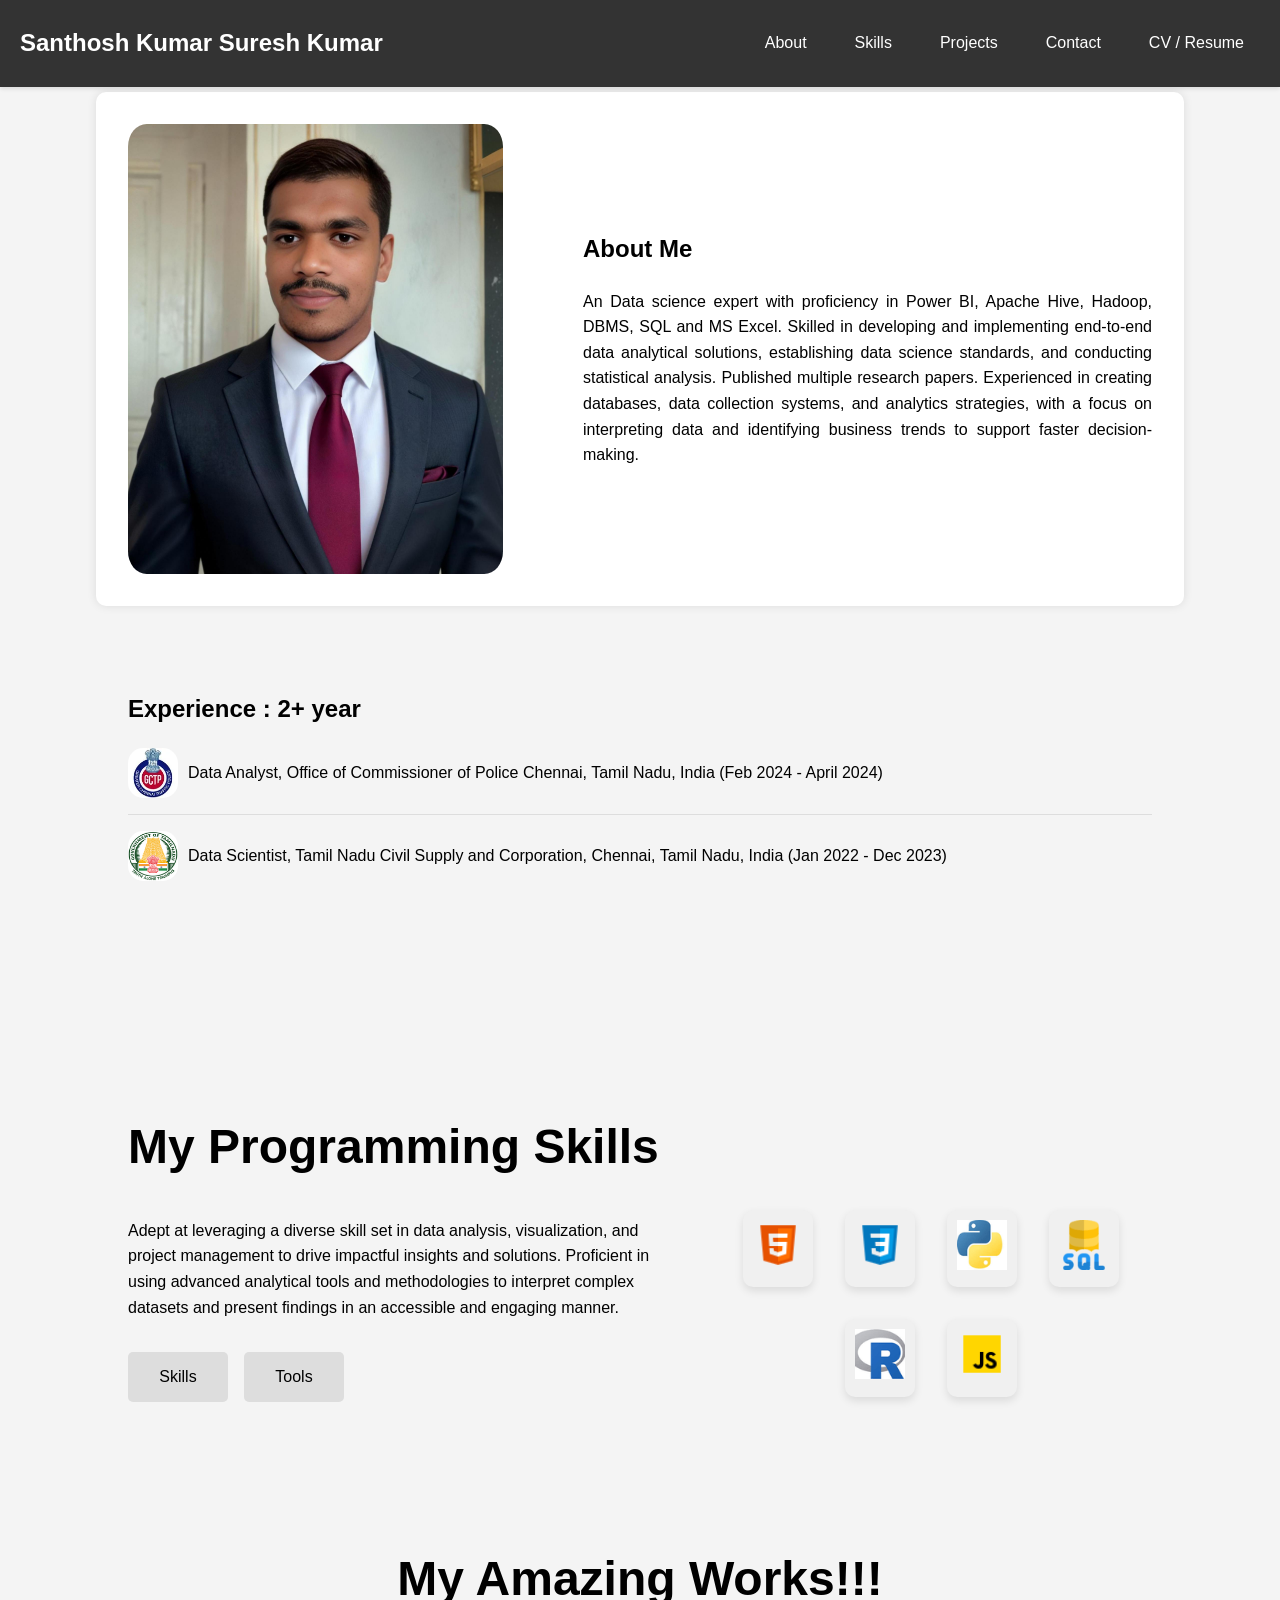
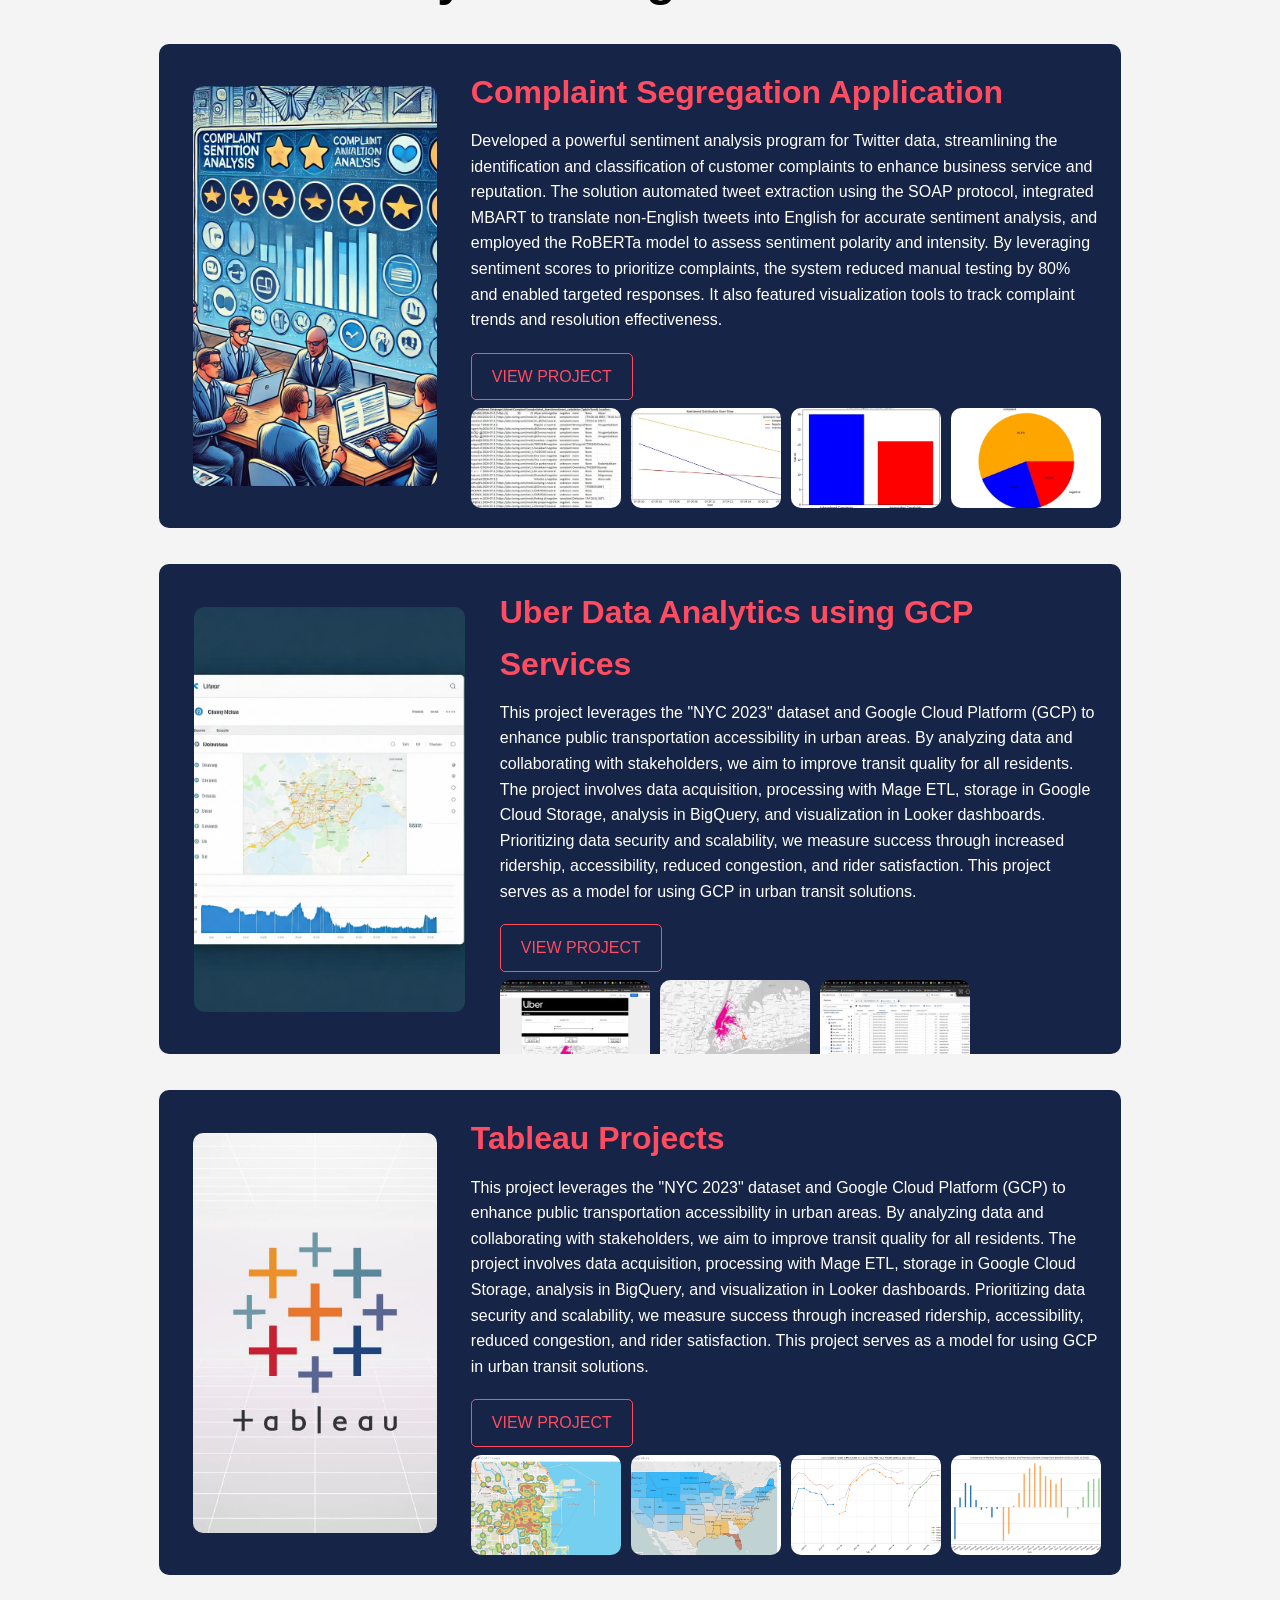
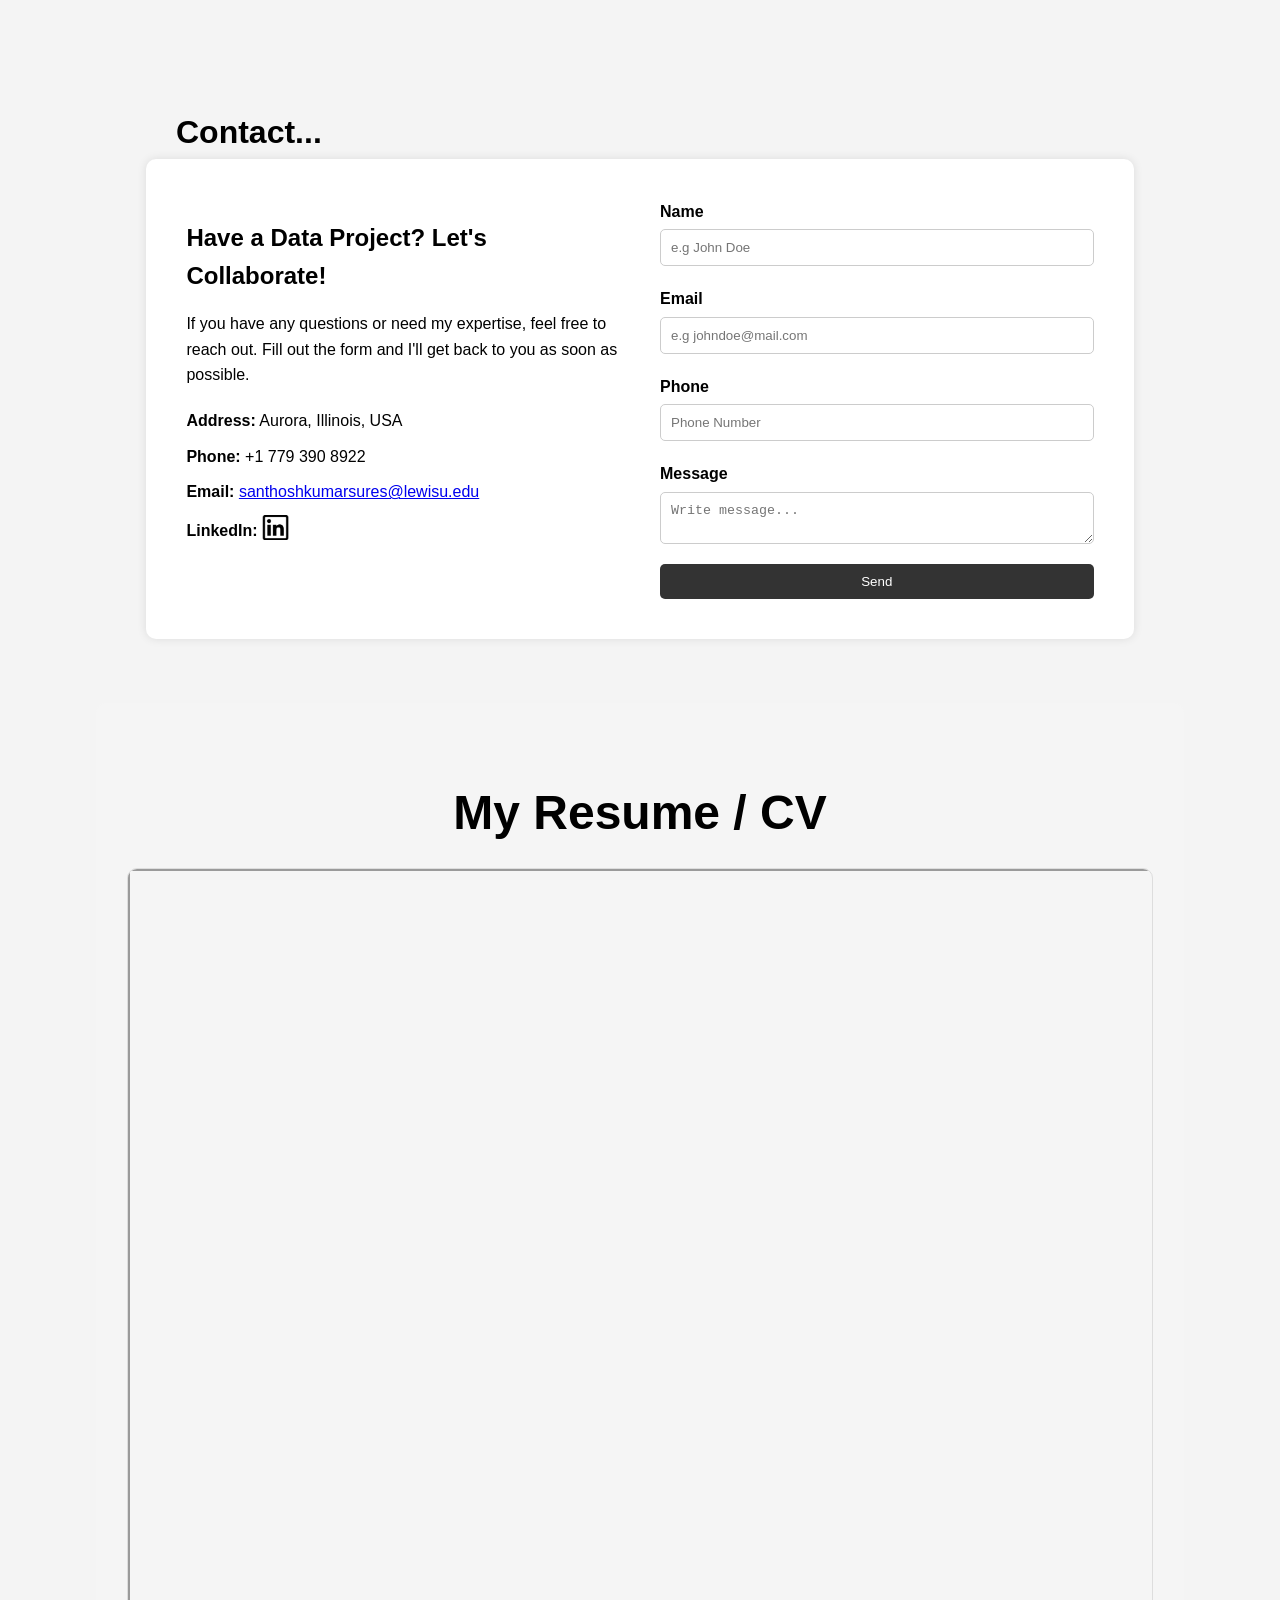
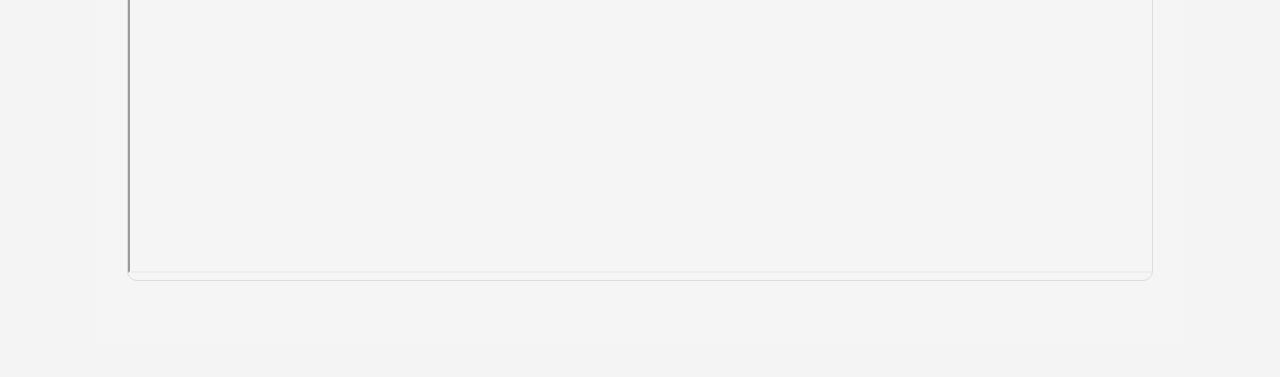
<file: index.html>
<!DOCTYPE html>
<html lang="en">
<head>
    <meta charset="UTF-8">
    <meta name="viewport" content="width=device-width, initial-scale=1.0">
    <title>My Portfolio</title>
    <link rel="stylesheet" href="styles.css">
</head>
<body>

    <header>
        <div class="container">
            <h1>Santhosh Kumar Suresh Kumar</h1>
            <nav>
                <ul class="nav-links">
                    <li><a href="#about">About</a></li>
                    <li><a href="#skills-tools">Skills</a></li>
                    <li><a href="#projects">Projects</a></li>
                    <li><a href="#contact-section">Contact</a></li>
                    <li><a href="#resume-section">CV / Resume</a></li>

                    <!--<li><a href="assets\resume.pdf" class="download-btn" download>Download CV</a></li>-->
                </ul>
            </nav>
        </div>
    </header>



    <section id="about">
        <div class="about-container">
            <img src="assets\images\santhosh.jpg" alt="Your Photo">
            <div class="about-text">
                <h2>About Me</h2>
                <p>An Data science expert with proficiency in Power BI, Apache Hive, Hadoop, DBMS, SQL and MS Excel. Skilled in developing and implementing end-to-end data analytical solutions, establishing data science standards, and conducting statistical analysis. Published multiple research papers. Experienced in creating databases, data collection systems, and analytics strategies, with a focus on interpreting data and identifying business trends to support faster decision-making.</p>
            </div>
        </div>
    </section>


    <section id="experience">
        <div class="experience-container">
            <h2>Experience : 2+ year</h2>
            <div class="experience-list">
                <div class="experience-item">
                    <img src="assets\logos\logo1.png" alt="Logo 1" class="company-logo">
                    <p>Data Analyst, Office of Commissioner of Police Chennai, Tamil Nadu, India (Feb 2024 - April 2024)</p>
                </div>
                <div class="experience-item">
                    <img src="assets\logos\logo2.png" alt="Logo 2" class="company-logo">
                    <p>Data Scientist, Tamil Nadu Civil Supply and Corporation, Chennai, Tamil Nadu, India (Jan 2022 - Dec 2023)</p>
                </div>
            </div>
        </div>
    </section>

    <section id="skills-tools">
        <h2>My Programming Skills</h2>
        <div class="skills-tools-content">
            <div class="skills-description">
                <p>Adept at leveraging a diverse skill set in data analysis, visualization, and project management to drive impactful insights and solutions. Proficient in using advanced analytical tools and methodologies to interpret complex datasets and present findings in an accessible and engaging manner.</p>
                <div class="toggle-switch">
                    <button id="toggle-skills" onclick="showSkills()">Skills</button>
                    <button id="toggle-tools" onclick="showTools()">Tools</button>
                </div>
            </div>
            <div id="skills-container" class="skills-tools-container">
                <div class="skills-icons">
                    <div class="skill-item" data-tooltip="HTML5">
                        <img src="assets\icons\html5.png" alt="HTML5" class="skill-icon">
                    </div>
                    <div class="skill-item" data-tooltip="CSS3">
                        <img src="assets\icons\css3.png" alt="CSS3" class="skill-icon">
                    </div>
                    <div class="skill-item" data-tooltip="Python">
                        <img src="assets\icons\python.png" alt="Python" class="skill-icon">
                    </div>
                    <div class="skill-item" data-tooltip="SQL">
                        <img src="assets\icons\sql.png" alt="SQL" class="skill-icon">
                    </div>
                    <div class="skill-item" data-tooltip="R_language">
                        <img src="assets\icons\r.png" alt="R" class="skill-icon">
                    </div>
                    <div class="skill-item" data-tooltip="Java Script">
                        <img src="assets\icons\javascript.png" alt="R" class="skill-icon">
                    </div>

                    <!-- Add more skills as needed -->
                </div>
            </div>
            <div id="tools-container" class="skills-tools-container" style="display: none;">
                <div class="skills-icons">
                    <div class="skill-item" data-tooltip="Anaconda">
                        <img src="assets\icons\anaconda.png" alt="Anaconda" class="skill-icon">
                    </div>
                    <div class="skill-item" data-tooltip="Power BI">
                        <img src="assets\icons\powerbi.png" alt="Power BI" class="skill-icon">
                    </div>
                    <div class="skill-item" data-tooltip="Hive">
                        <img src="assets\icons\hive.png" alt="Hive" class="skill-icon">
                    </div>
                    <div class="skill-item" data-tooltip="Hadoop">
                        <img src="assets\icons\hadoop.png" alt="Hadoop" class="skill-icon">
                    </div>
                    <div class="skill-item" data-tooltip="Adobe XD">
                        <img src="assets\icons\adobe-xd.png" alt="Adobe XD" class="skill-icon">
                    </div>
                    <div class="skill-item" data-tooltip="Apache">
                        <img src="assets\icons\apache.png" alt="Apache" class="skill-icon">
                    </div>
                    <div class="skill-item" data-tooltip="Command">
                        <img src="assets\icons\command.png" alt="ommand" class="skill-icon">
                    </div>
                    <div class="skill-item" data-tooltip="Jupyter">
                        <img src="assets\icons\jupyter.png" alt="Jupyter" class="skill-icon">
                    </div>
                    <div class="skill-item" data-tooltip="PostgreSQL">
                        <img src="assets\icons\postgresql.png" alt="PostgreSQL" class="skill-icon">
                    </div>
                    <div class="skill-item" data-tooltip="Gephi">
                        <img src="assets\icons\gephi.png" alt="Gephi" class="skill-icon">
                    </div>
                    <div class="skill-item" data-tooltip="Photoshop">
                        <img src="assets\icons\photoshop.png" alt="Photoshop" class="skill-icon">
                    </div>
                    <div class="skill-item" data-tooltip="Pycharm">
                        <img src="assets\icons\pycharm.png" alt="Pycharm" class="skill-icon">
                    </div>
                    <div class="skill-item" data-tooltip="Tableau">
                        <img src="assets\icons\tableau.png" alt="Tableau" class="skill-icon">
                    </div>
                    <div class="skill-item" data-tooltip="Unity">
                        <img src="assets\icons\unity.png" alt="Unity" class="skill-icon">
                    </div>
                    <!-- Add more tools as needed -->
                </div>
            </div>
        </div>
    </section>


    <script>
        function showSkills() {
            document.getElementById('skills-container').style.display = 'flex';
            document.getElementById('tools-container').style.display = 'none';
        }

        function showTools() {
            document.getElementById('skills-container').style.display = 'none';
            document.getElementById('tools-container').style.display = 'flex';
        }
    </script>

    <section id="projects">
        <h2>My Amazing Works!!!</h2>
        <div class="projects-container">
            <div class="project-box">
                <div class="project-left">
                    <img src="assets\projects\project1\project1-large-image.png" alt="Project 1 Main Image" class="project-large-image">
                </div>
                <div class="project-right">
                    <div class="project-text">
                        <h3>Complaint Segregation Application</h3>
                        <p>Developed a powerful sentiment analysis program for Twitter data, streamlining the identification and classification of customer complaints to enhance business service and reputation. The solution automated tweet extraction using the SOAP protocol, integrated MBART to translate non-English tweets into English for accurate sentiment analysis, and employed the RoBERTa model to assess sentiment polarity and intensity. By leveraging sentiment scores to prioritize complaints, the system reduced manual testing by 80% and enabled targeted responses. It also featured visualization tools to track complaint trends and resolution effectiveness.</p>
                        <a href="project1-link.html">VIEW PROJECT</a>
                    </div>
                    <div class="project-images">
                        <img src="assets\projects\project1\project1-image1.jpg" alt="Project 1 Image 1" class="project-image">
                        <img src="assets\projects\project1\project1-image2.jpg" alt="Project 1 Image 2" class="project-image">
                        <img src="assets\projects\project1\project1-image3.jpg" alt="Project 1 Image 3" class="project-image">
                        <img src="assets\projects\project1\project1-image4.jpg" alt="Project 1 Image 4" class="project-image">
                    </div>

                </div>
            </div>
            <div class="project-box">
                <div class="project-left">
                    <img src="assets\projects\project2\project2.jpeg" alt="Project 2 Main Image" class="project-large-image">
                </div>
                <div class="project-right">
                    <div class="project-text">
                        <h3>Uber Data Analytics using GCP Services</h3>
                        <p>This project leverages the "NYC 2023" dataset and Google Cloud Platform (GCP) to enhance public transportation accessibility in urban areas. By analyzing data and collaborating with stakeholders, we aim to improve transit quality for all residents. The project involves data acquisition, processing with Mage ETL, storage in Google Cloud Storage, analysis in BigQuery, and visualization in Looker dashboards. Prioritizing data security and scalability, we measure success through increased ridership, accessibility, reduced congestion, and rider satisfaction. This project serves as a model for using GCP in urban transit solutions.</p>
                        <a href="project2-link.html">VIEW PROJECT</a>
                    </div>
                    <div class="project-images">
                        <img src="assets\projects\project2\image1.png" alt="Project 2 Image 1" class="project-image">
                        <img src="assets\projects\project2\image2.png" alt="Project 2 Image 2" class="project-image">
                        <img src="assets\projects\project2\image3.png" alt="Project 2 Image 3" class="project-image">
                        <!--<img src="project2-image4.jpg" alt="Project 2 Image 4" class="project-image">-->
                    </div>

                </div>
            </div>
            <div class="project-box">
                <div class="project-left">
                    <img src="assets\projects\project3\tableau.jpg" alt="Project 2 Main Image" class="project-large-image">
                </div>
                <div class="project-right">
                    <div class="project-text">
                        <h3>Tableau Projects</h3>
                        <p>This project leverages the "NYC 2023" dataset and Google Cloud Platform (GCP) to enhance public transportation accessibility in urban areas. By analyzing data and collaborating with stakeholders, we aim to improve transit quality for all residents. The project involves data acquisition, processing with Mage ETL, storage in Google Cloud Storage, analysis in BigQuery, and visualization in Looker dashboards. Prioritizing data security and scalability, we measure success through increased ridership, accessibility, reduced congestion, and rider satisfaction. This project serves as a model for using GCP in urban transit solutions.</p>
                        <a href="project2-link.html">VIEW PROJECT</a>
                    </div>
                    <div class="project-images">
                        <img src="assets\projects\project3\image1.png" alt="Project 2 Image 1" class="project-image">
                        <img src="assets\projects\project3\image2.png" alt="Project 2 Image 2" class="project-image">
                        <img src="assets\projects\project3\image3.png" alt="Project 2 Image 3" class="project-image">
                        <img src="assets\projects\project3\image4.png" alt="Project 2 Image 4" class="project-image">
                    </div>

                </div>
            </div>
            <!-- Add more project boxes as needed -->
        </div>
    </section>

    <section id="contact-section">
        <h1>Contact...</h1>
        <div class="contact-container">
            <div class="contact-info">
                <h2>Have a Data Project? Let's Collaborate!</h2>
                <p>If you have any questions or need my expertise, feel free to reach out. Fill out the form and I'll get back to you as soon as possible.</p>
                <div class="contact-details">
                    <p><strong>Address:</strong> Aurora, Illinois, USA</p>
                    <p><strong>Phone:</strong> +1 779 390 8922</p>
                    <p><strong>Email:</strong> <a href="mailto:santhoshkumarsures@lewisu.edu">santhoshkumarsures@lewisu.edu</a></p>
                </div>
                <div class="social-icons">
                    <label for="LinkedIn-icon"><strong>LinkedIn:</strong></label>
                    <a id="LinkedIn-icon" href="http://www.linkedin.com/in/s-santhosh-kumar-/"><img src="assets/contact/linkedIn.png" alt="LinkedIn"></a>
                </div>
            </div>
            <div class="contact-form">
                <form action="#" method="post">
                    <label for="name">Name</label>
                    <input type="text" id="name" name="name" placeholder="e.g John Doe">

                    <label for="email">Email</label>
                    <input type="email" id="email" name="email" placeholder="e.g johndoe@mail.com">

                    <label for="phone">Phone</label>
                    <input type="tel" id="phone" name="phone" placeholder="Phone Number">

                    <label for="message">Message</label>
                    <textarea id="message" name="message" placeholder="Write message..."></textarea>

                    <button type="submit">Send</button>
                </form>
            </div>
        </div>
    </section>

    <section id="resume-section">
        <h1>My Resume / CV</h1>
        <div class="resume-container">
            <div class="resume-display">
                <iframe src="https://santhoshkumarsureshkumar.github.io/assets/RESUME.pdf" type="application/pdf" width="100%" height="1000px"></iframe>
               </div>
        </div>
    </section>
</file>
<file: styles.css>
body {
    font-family: Arial, sans-serif;
    line-height: 1.6;
    margin: 0;
    padding: 0;
    background-color: #f4f4f4;
}
section {
    padding-top: 80px; /* Adjust based on the height of your header */
    margin-top: -80px; /* Negative margin to offset the padding */
}
#skills-tools, #projects, #contact-section {
    padding-top: 80px; /* Adjust based on the height of your header */
    margin-top: -80px; /* Negative margin to offset the padding */
}
header {
    background-color: #333;
    color: #fff;
    padding: 0.5rem 0;
    position: fixed; /* Makes the header fixed at the top */
    top: 0;
    left: 0;
    width: 100%;
    z-index: 1000; /* Ensures it appears above other content */
    box-shadow: 0 2px 4px rgba(0, 0, 0, 0.1); /* Optional: add a subtle shadow for better visibility */
}

body {
    padding-top: 60px; /* Adjust this value based on the new height of your header */
}


.container {
    display: flex;
    justify-content: space-between;
    align-items: center;
    padding: 0 20px; /* Add padding to the left and right sides */
}

h1 {
    font-size: 1.5rem; /* Decrease the font size of the header title */
}

nav ul {
    list-style: none;
    display: flex;
    gap: 1rem; /* Add space between navigation items */
    justify-content: flex-start; /* Align items to the left */
    margin: 0;
    padding: 0;
}

    nav ul li {
        display: inline;
    }

        nav ul li a {
            color: #fff;
            text-decoration: none;
            font-size: 1rem; /* Decrease the font size of the navigation links */
            padding: 0.5rem 1rem; /* Add padding for better spacing */
        }

            nav ul li a:hover {
                text-decoration: underline;
            }

.download-btn {
    background-color: #ff4c60; /* Button color */
    color: #fff;
    border-radius: 5px;
    transition: background-color 0.3s;
}

    .download-btn:hover {
        background-color: #ff1f3c;
    }



.about-container {
    display: flex;
    align-items: center;
    padding: 2rem;
    background-color: #fff;
    margin: 2rem auto;
    width: 80%;
    border-radius: 10px;
    box-shadow: 0 0 10px rgba(0, 0, 0, 0.1);
    justify-content: center;
    
    
}

    .about-container img {
        border-radius: 5%;
        width: 375px;
        height: 450px;
        margin-right: 5rem;
    }

.about-text {
    max-width: 600px;
}

    .about-text h2 {
        margin-top: 0;
    }

    .about-text p {
        margin: 0.5rem 0 0;
        text-align: justify;
    }

#experience {
    padding: 2rem;
    margin: 2rem auto;
    width: 80%;
    border-radius: 10px;
/*    box-shadow: 0 0 10px rgba(0, 0, 0, 0.1);*/
    text-align:left;
    /*border: 2px solid #ddd;*/ /* Creates a border around the entire experience section */
}


.experience-item {
    display: flex;
    align-items: center;
    margin: 1rem 0; /* Space between items */
    padding-bottom: 1rem; /* Add some padding at the bottom */
    border-bottom: 1px solid #ddd;
}

.company-logo {
    width: 50px; /* Adjust size as needed */
    height: 50px; /* Adjust size as needed */
    margin-right: 10px; /* Space between logo and text */
    border-radius:30%;
}

.experience-list p {
    margin: 0;
    line-height: 1.5;
}
.experience-item:last-child{
    border-bottom: none;
}

#skills-tools {
    padding: 2rem;
    padding-top: calc(2rem + 60px); /* Adjust based on the height of your header */
    padding-left: 3rem; /* Add padding to the left side */
    padding-right: 3rem; /* Add padding to the right side */
    margin-top: -60px; /* Negative margin to offset the padding */
    margin: 2rem auto;
    width: 80%;
    text-align: left;
}

    #skills-tools h2 {
        text-align: left;
        margin-bottom: 1rem;
        font-size: 3rem;
    }

.skills-tools-content {
    display: flex;
    justify-content: flex-start; /* Aligns items with space between */
    align-items: flex-start; /* Align items at the start */
    gap: 2rem; /* Add gap between the description and icons */
}

.skills-description {
    flex: 1; /* Make the description take up necessary space */
    display: flex;
    flex-direction: column;
}

    .skills-description p {
        margin-bottom: 1rem; /* Add space below the text */
        width:550px;
    }

.toggle-switch {
    margin-top: 1rem; /* Add margin to the top of the toggle switch */
    display: flex;
    justify-content: flex-start; /* Aligns the toggle switch to the left */
    gap: 1rem;
}

    .toggle-switch button {
        background-color: #ddd;
        border: none;
        padding: 1rem;
        cursor: pointer;
        font-size: 1rem;
        border-radius: 5px;
        width: 100px; /* Set a fixed width for consistency */
        transition: background-color 0.3s ease, transform 0.3s ease; /* Smooth transition effect */
    }

        .toggle-switch button:hover {
            background-color: #ccc;
            transform: scale(1.05); /* Slight scale effect on hover */
        }

.skills-tools-container {
    flex: 3; /* Make the icons container larger */
    min-height: 200px;
    display: flex;
    flex-direction: column;
    align-items: center;
    justify-content: center;
    width: 100%;
}

.skills-icons {
    display: flex;
    flex-wrap: wrap;
    justify-content: center; /* Centers the icons */
    gap: 1rem; /* Reduce gap between icons */
}

.skill-item {
    margin: 0.5rem; /* Reduce gap around each icon */
    text-align: center;
    position: relative;
    border-radius: 10px; /* Rounded edges for the icons */
    background-color: #f0f0f0; /* Background color for the icons */
    padding: 10px; /* Padding inside each icon item */
    box-shadow: 0 4px 8px rgba(0, 0, 0, 0.1); /* Optional: subtle shadow for better appearance */
    transition: background-color 0.3s ease, transform 0.3s ease; /* Smooth transition for hover effects */
}

.skill-icon {
    width: 50px; /* Adjust size as needed */
    height: 50px; /* Adjust size as needed */
}

.skill-item p {
    display: none; /* Hides the text below the icon */
}

.skill-item:hover {
    background-color: #e0e0e0; /* Slightly darker background on hover */
    transform: scale(1.05); /* Slight scale effect on hover */
}

    .skill-item:hover::after {
        content: attr(data-tooltip); /* Displays tooltip */
        position: absolute;
        bottom: -30px; /* Position the tooltip below the icon */
        left: 50%;
        transform: translateX(-50%);
        background-color: #333;
        color: #fff;
        padding: 5px;
        border-radius: 5px;
        white-space: nowrap;
        font-size: 0.75rem;
        z-index: 10;
        opacity: 1;
    }
#projects {
    padding: 2rem;
    padding-top: calc(2rem + 60px); /* Adjust based on the height of your header */
    padding-left: 3rem; /* Add padding to the left side */
    padding-right: 3rem; /* Add padding to the right side */
    margin-top: -60px; /* Negative margin to offset the padding */
    margin: 2rem auto;
    width: 80%;
    text-align: center;
}

    #projects h2 {
        text-align: center;
        margin-bottom: 1rem;
        margin-top: -20px;
        font-size: 3rem;
    }

.projects-container {
    display: flex;
    flex-direction: column;
    gap: 1rem; /* Space between project boxes */
}

.project-box {
    width: 90%; /* Adjust this value to make the project box narrower */
    padding: 10px; /* Decrease the padding to make the content more compact */
    margin: 10px auto;
    display: flex;
    align-items: stretch;
    background-color: #162447;
    border-radius: 10px;
    padding: 20px;
    text-align: left; /* Align text to the left */
    gap: 10px; /* Space between images and text */
    max-height: 450px; /* Set a maximum height for the project box */
    overflow: hidden; /* Ensure content doesn't overflow */
}

.project-left {
    flex: 1;
    display: flex;
    align-items: center;
    justify-content: center;
}

.project-right {
    display: flex;
    flex-direction: column;
    justify-content: space-between;
    flex: 2; /* Make the right side larger */
    padding-left: 10px;
}

.project-images {
    display: flex;
    gap: 10px; /* Adjust the gap between images as needed */
}

.project-image {
    width: 150px;
    height: 100px; /* Set a fixed height for the images */
    border-radius: 10px; /* Optional: rounded corners for the images */
    object-fit: cover; /* Ensures the image covers the entire space */
}

.project-large-image {
    width: 90%; /* Adjust width as needed */
    height: 90%; /* Maintain aspect ratio */
    border-radius: 10px; /* Optional: rounded corners for the images */
    object-fit: cover; /* Ensures the image covers the entire space */
}

.project-text {
    color: #fff;
    margin-top: 0.5rem;
    margin-bottom: 0.5rem;
}

    .project-text h3 {
        color: #ff4c60;
        font-size: 2rem; /* Adjust the font size as needed */
        margin-top: -5px; /* Move the title up */
        margin-bottom: 0.5rem; /* Reduce the space below the title */
    }

.project-box p {
    margin: 10px 0;
}

.project-box a {
    display: inline-block;
    margin-top: 10px;
    padding: 10px 20px;
    color: #ff4c60;
    text-decoration: none;
    border: 1px solid #ff4c60;
    border-radius: 5px;
    transition: background-color 0.3s, color 0.3s;
}

    .project-box a:hover {
        background-color: #ff4c60;
        color: #fff;
    }
#contact-section {
    padding: 2rem;
    padding-top: calc(2rem + 60px); /* Adjust based on the height of your header */
    padding-left: 3rem; /* Add padding to the left side */
    padding-right: 3rem; /* Add padding to the right side */
    margin-top: -60px; /* Negative margin to offset the padding */
    background-color: #f4f4f4; /* Adjust to match your site's background */
}

    #contact-section h1 {
        font-size: 2rem;
        text-align: left;
        padding-left: 8rem;
        margin-bottom: 0;
    }

.contact-container {
    display: flex;
    justify-content: space-between;
    width: 80%;
    border-radius: 10px;
    padding: 20px;
    margin: 0 auto;
    background-color: #fff;
    box-shadow: 0 0 10px rgba(0, 0, 0, 0.1);
}

.contact-info {
    flex: 1;
    padding: 20px;
}

    .contact-info h2 {
        font-size: 24px;
        margin-bottom: 10px;
    }

    .contact-info p {
        font-size: 16px;
        margin-bottom: 20px;
    }

.contact-details p {
    margin: 10px 0;
}

.social-icons {
    display: flex;
    align-items: center;
    margin-top: 10px;
}

    .social-icons label {
        font-weight: bold;
    }

    .social-icons a img {
        width: 35px; /* Adjust the width to make the icons smaller */
        height: 25px; /* Adjust the height to make the icons smaller */
    }

.contact-form {
    flex: 1;
    padding: 20px;
}

    .contact-form form {
        display: flex;
        flex-direction: column;
    }

    .contact-form label {
        margin-bottom: 5px;
        font-weight: bold;
    }

    .contact-form input,
    .contact-form textarea {
        margin-bottom: 20px;
        padding: 10px;
        border: 1px solid #ccc;
        border-radius: 5px;
    }

    .contact-form button {
        padding: 10px;
        border: none;
        background-color: #333;
        color: #fff;
        border-radius: 5px;
        cursor: pointer;
    }

        .contact-form button:hover {
            background-color: #555;
        }


#resume-section {
    padding: 2rem;
    margin: 2rem auto;
    width: 80%;
    text-align: center;
    background-color: #f5f5f5;
    border-radius: 10px;
}

    #resume-section h1 {
        font-size: 3rem;
        margin-bottom: 1rem;
    }

.resume-container {
    display: flex;
    flex-direction: column;
    align-items: center;
}

.resume-display {
    width: 100%;
    border: 1px solid #ddd;
    border-radius: 10px;
    overflow: hidden;
    margin-bottom: 2rem;
}

.download-button {
    display: inline-block;
    padding: 10px 20px;
    font-size: 16px;
    color: #fff;
    background-color: #007bff;
    text-decoration: none;
    border-radius: 5px;
    transition: background-color 0.3s;
}

    .download-button:hover {
        background-color: #0056b3;
    }
</file>
